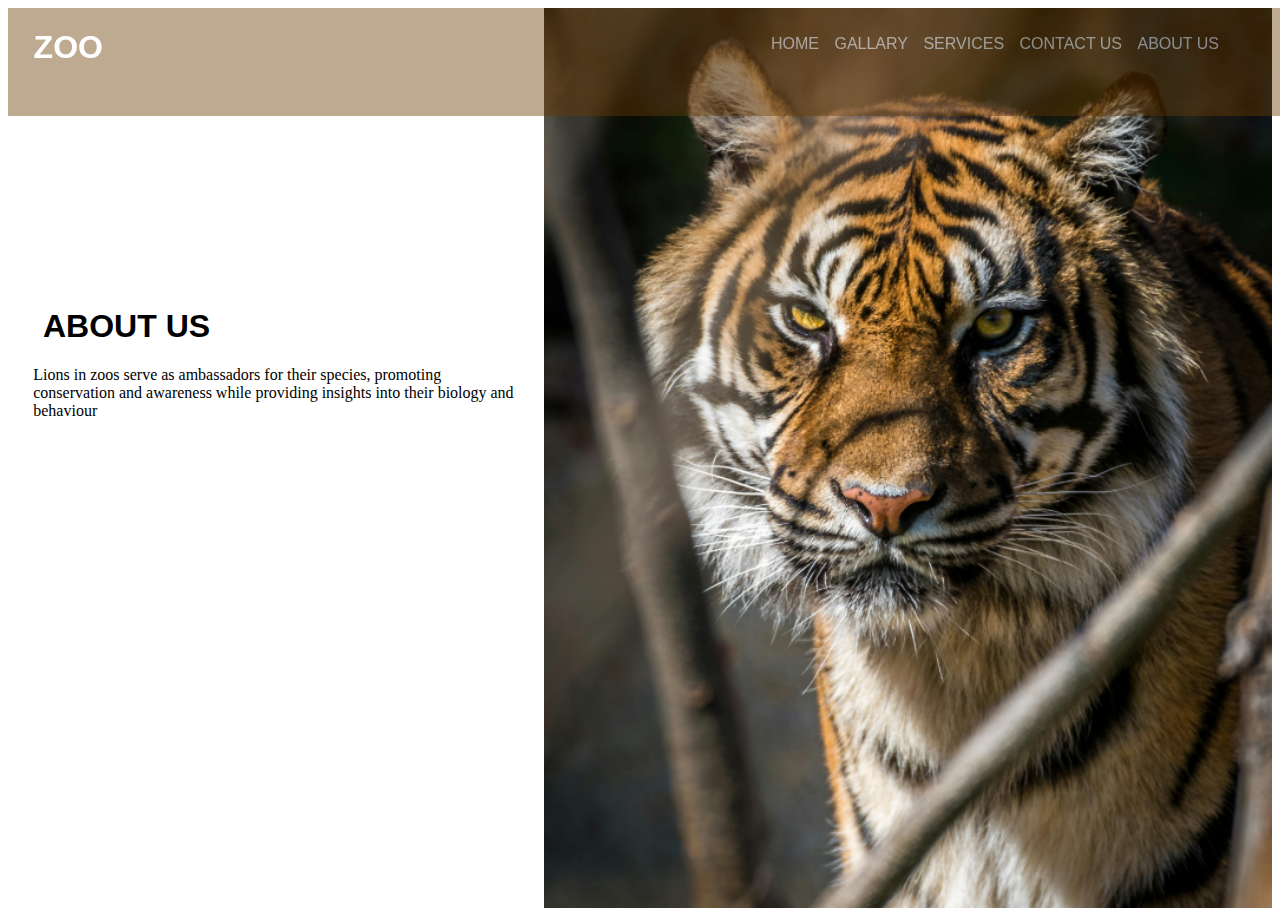
<file: aboutus.html>
<!DOCTYPE html>
<html lang="en">
<head>
    <meta charset="UTF-8">
    <meta name="viewport" content="width=device-width, initial-scale=1.0">
    <title>Zoo</title>
    <link rel="stylesheet" href="style.css">
    <script src="./jquery-3.7.1.min.js"></script>
</head>
<body>
    <script src="./index.js"></script>
    
    <header>
        <h1>
            ZOO
        </h1>
        <nav>
            <a href="./index.html">HOME</a>
            <a href="./gallary.html">GALLARY</a>
            <a href="./services.html">SERVICES</a>
            <a href="./contactus.html">CONTACT US</a>
            <a href="./aboutus.html">ABOUT US</a>
        </nav>
        <div class="menu" id="menu" >
            <img id="menu-img"  src="./img/134216_menu_lines_hamburger_icon.svg" alt="">
            <div class="content">
                <img class="close-menu" src="./img/211651_close_round_icon.svg" alt="">
                <div class="links">
                <a href="./index.html">HOME</a><br>
                <a href="./gallary.html">GALLARY</a>
                <a href="./services.html">SERVICES</a><br>
                <a href="./contactus.html">CONTACT US</a><br>
                <a href="./aboutus.html">ABOUT US</a><br>
                </div>
                </div>
        </div>
    </header>
<div class="hero">
    <div class="info">
        <h1 class="info-header">ABOUT US</h1>
        <p>
            Lions in zoos serve as ambassadors for their
            species, promoting conservation and awareness
            while providing insights into their biology and 
            behaviour
        </p>
    </div>
    <div class="aboutus-hero-section"></div>
</div>
</body>
</html>
</file>
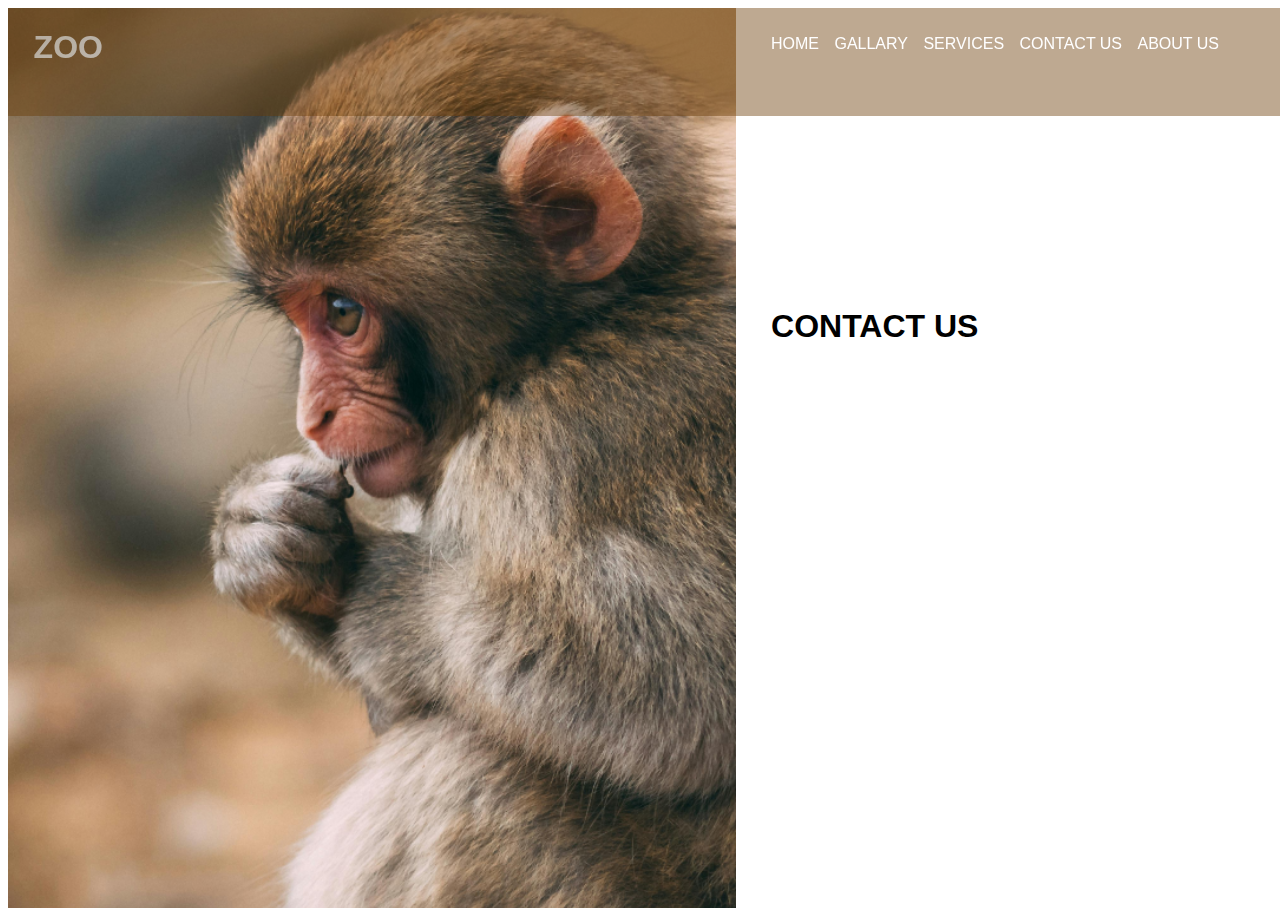
<file: contactus.html>
<!DOCTYPE html>
<html lang="en">
<head>
    <meta charset="UTF-8">
    <meta name="viewport" content="width=device-width, initial-scale=1.0">
    <title>Zoo</title>
    <link rel="stylesheet" href="style.css">
    <script src="./jquery-3.7.1.min.js"></script>
</head>
<body>
    <script src="./index.js"></script>
    
    <header>
        <h1>
            ZOO
        </h1>
        <nav>
            <a href="./index.html">HOME</a>
            <a href="./gallary.html">GALLARY</a>
            <a href="./services.html">SERVICES</a>
            <a href="./contactus.html">CONTACT US</a>
            <a href="./aboutus.html">ABOUT US</a>
        </nav>
        <div class="menu" id="menu" >
            <img id="menu-img"  src="./img/134216_menu_lines_hamburger_icon.svg" alt="">
            <div class="content">
                <img class="close-menu" src="./img/211651_close_round_icon.svg" alt="">
                <div class="links">
                <a href="./index.html">HOME</a><br>
                <a href="./gallary.html">GALLARY</a>
                <a href="./services.html">SERVICES</a><br>
                <a href="./contactus.html">CONTACT US</a><br>
                <a href="./aboutus.html">ABOUT US</a><br>
                </div>
                </div>
        </div>
    </header>
<div class="hero">
    <div class="contactus-hero-section"></div>
    <div class="info">
        <h1 class="info-header">CONTACT US</h1>
        <p>
            
        </p>
    </div>
</div>
</body>
</html>
</file>
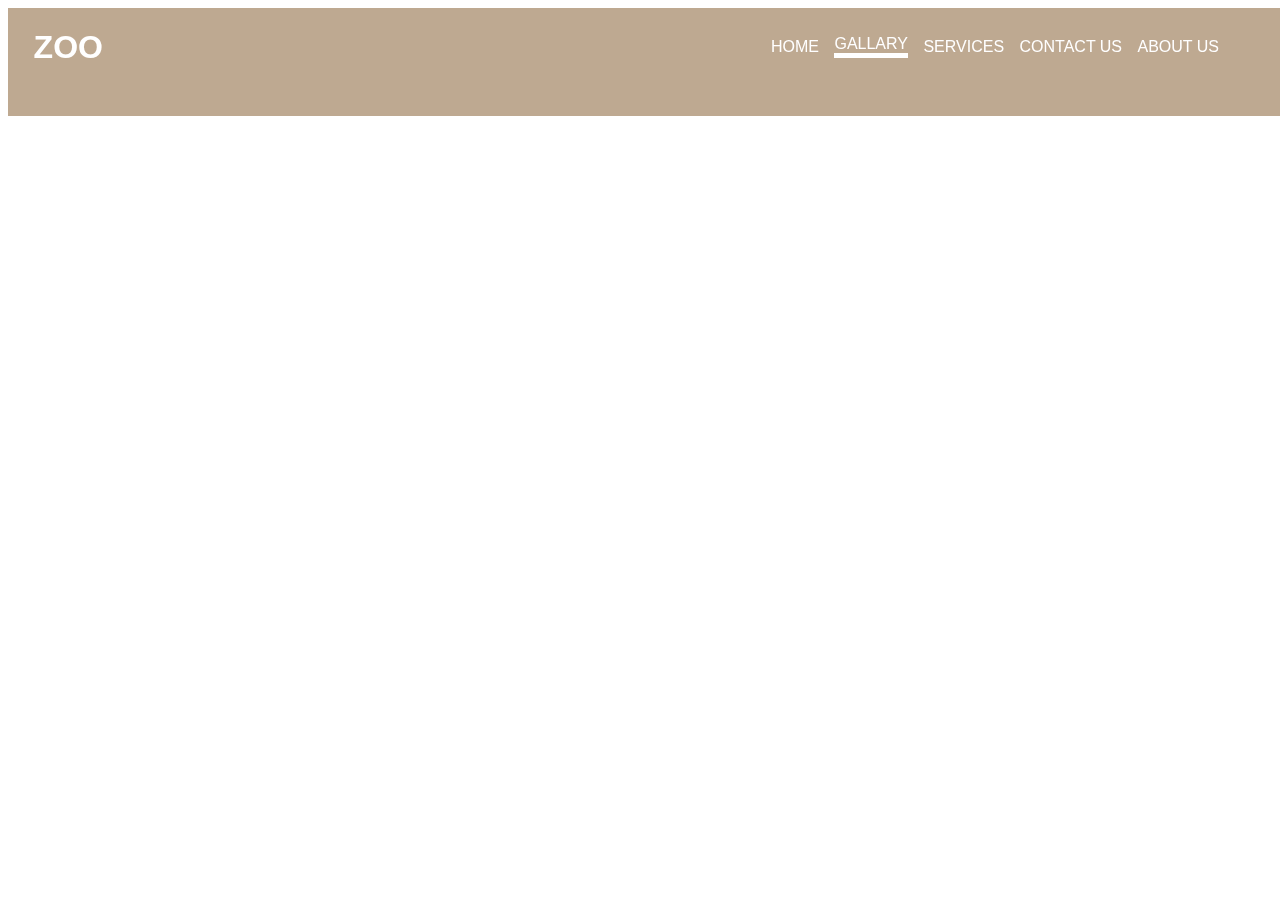
<file: gallary.html>
<!DOCTYPE html>
<html lang="en">
<head>
    <meta charset="UTF-8">
    <meta name="viewport" content="width=device-width, initial-scale=1.0">
    <title>Zoo</title>
    <link rel="stylesheet" href="style.css">
    <script src="./jquery-3.7.1.min.js"></script>
</head>
<body>
    <script src="./index.js"></script>
    
    <header>
        <h1>
            ZOO
        </h1>
        <nav>
            <a href="./index.html">HOME</a>
            <a class="active" href="./gallary.html">GALLARY</a>
            <a href="./services.html">SERVICES</a>
            <a href="./contactus.html">CONTACT US</a>
            <a href="./aboutus.html">ABOUT US</a>
        </nav>
        <div class="menu" id="menu" >
            <img id="menu-img"  src="./img/134216_menu_lines_hamburger_icon.svg" alt="">
            <div class="content">
                <img class="close-menu" src="./img/211651_close_round_icon.svg" alt="">
                <div class="links">
                <a href="./index.html">HOME</a><br>
                <a href="./gallary.html">GALLARY</a><br>
                <a href="./services.html">SERVICES</a><br>
                <a href="./contactus.html">CONTACT US</a><br>
                <a href="./aboutus.html">ABOUT US</a><br>
                </div>
                </div>
        </div>
    </header>
<div class="hero">
</div>
</body>
</html>
</file>
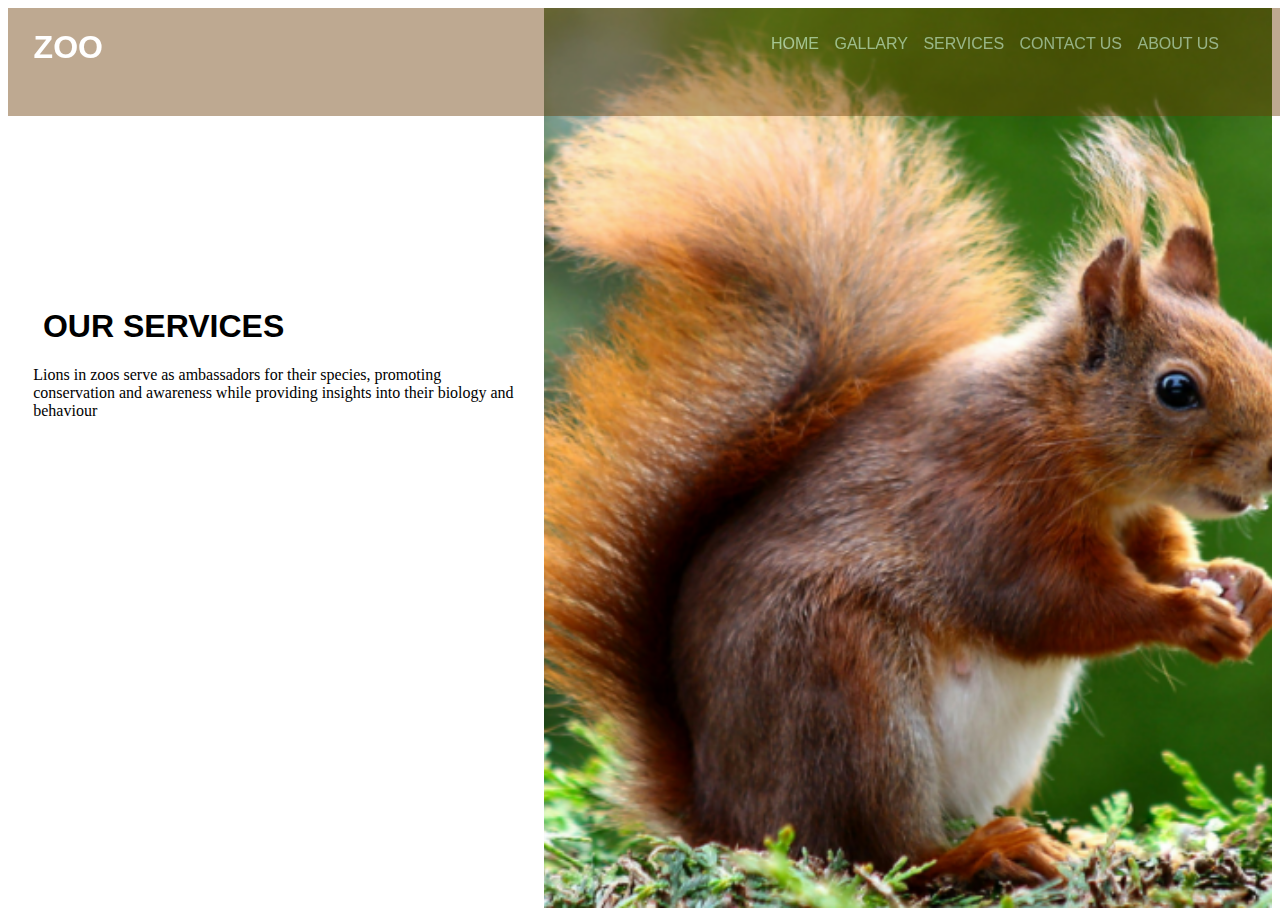
<file: services.html>
<!DOCTYPE html>
<html lang="en">
<head>
    <meta charset="UTF-8">
    <meta name="viewport" content="width=device-width, initial-scale=1.0">
    <title>Zoo</title>
    <link rel="stylesheet" href="style.css">
    <script src="./jquery-3.7.1.min.js"></script>
</head>
<body>
    <script src="./index.js"></script>
    
    <header>
        <h1>
            ZOO
        </h1>
        <nav>
            <a href="./index.html">HOME</a>
            <a href="./index.html">GALLARY</a>
            <a href="./services.html">SERVICES</a>
            <a href="./contactus.html">CONTACT US</a>
            <a href="./aboutus.html">ABOUT US</a>
        </nav>
        <div class="menu" id="menu" >
            <img id="menu-img"  src="./img/134216_menu_lines_hamburger_icon.svg" alt="">
            <div class="content">
                <img class="close-menu" src="./img/211651_close_round_icon.svg" alt="">
                <div class="links">
                <a href="./index.html">HOME</a><br>
                <a href="./gallary.html">GALLARY</a>
                <a href="./services.html">SERVICES</a><br>
                <a href="./contactus.html">CONTACT US</a><br>
                <a href="./aboutus.html">ABOUT US</a><br>
                </div>
                </div>
        </div>
    </header>
<div class="hero">
    <div class="info">
        <h1 class="info-header">OUR SERVICES</h1>
        <p>
            Lions in zoos serve as ambassadors for their
            species, promoting conservation and awareness
            while providing insights into their biology and 
            behaviour
        </p>
    </div>
    <div class="services-hero-section"></div>
</div>
</body>
</html>
</file>
<file: style.css>
body{
overflow: hidden;
}
.hero {
display: flex;
}
.hero-img-container{
    width: 40%;
    /* transition: width 5s; */  
    transition: width 2s, height 2s, transform 2s;
    /*border: 1px solid;*/
    background-image: url(./img/pexels-ardit-mbrati-LION.png);
    height: 98vh;
    background-position: center;
    background-size: 100% ;
    background-repeat: no-repeat;
    -webkit-transition: width 5s;
    -moz-transition: width 5s;
    -ms-transition: width 5s;
    -o-transition: width 5s;
    animation-name: grow;
    animation-duration: 4s;
  /* animation-iteration-count: infinite; */
  }

@keyframes grow{
  0%{width: 50%;}
  /* 25%{width: 60%;} */
  50%{width: 60%;}
  100%{width: 50%;}
}
/* .hero-img-container:hover{
  width: 60%;
  height: 100vh;
  transform: rotate(150deg);
  cursor: pointer;
  -webkit-transform: rotate(150deg);
  -moz-transform: rotate(150deg);
  -ms-transform: rotate(150deg);
  -o-transform: rotate(150deg);
} */

.services-hero-section {
  background: url(./img/pexels-ardit-mbrati-SQUIRREL.png);
  background-repeat: no-repeat;
  background-position: center;
  background-size: cover;
  height: 100vh;
  width: 60%;
  z-index: -10;
}
.aboutus-hero-section {
  background: url(./img/pexels-ardit-mbrati-TIGER.png);
  background-repeat: no-repeat;
  background-position: center top 20%;
  /* background-position-Y: ; */
  background-size: cover;
  height: 100vh;
  width: 60%;
  z-index: -10;
}
.contactus-hero-section {
  animation-name: grow;
  animation-duration: 4s;
  /* animation-iteration-count: infinite; */
  background: url(./img/pexels-ardit-mbrati-MONKEY.png);
  background-repeat: no-repeat;
  background-position: center;
  background-size: cover;
  height: 100vh;
  width: 60%;
  z-index: -10;
}
header {
  z-index: 5;
  background-color: re;
  background-color: rgba(107, 58, 3, 0.87);
  opacity: 50%;
  /* color: #fff; */
  position: fixed;
  height: 12vh;
  font-family: Arial, Helvetica, sans-serif;
  width: 100%;
}
h1 {
  position: relative;
  left: 2%;
  font-family: Arial, Helvetica, sans-serif;
  color: #fff;

  font-weight: 900;
}
nav {
  float: right;
  position: relative;
  margin-top: -4.5%;
  display: flex;
  /* gap: 2rem; */
  justify-content: space-between;
  align-items: center;
  padding: 5px;
  right: 5%;
  width: 35%;
}
a {
  text-decoration: none;
  color: #fff;
  cursor: pointer;
}
a:hover {
  /*text-decoration: underline;
    */
  border-bottom: 5px solid;
  transition: 0.5s ease;
  -webkit-transition: 0.5s ease;
  -moz-transition: 0.5s ease;
  -ms-transition: 0.5s ease;
  -o-transition: 0.5s ease;
}

.active{
  border-bottom: 5px solid;
}




.menu {
  display: none;
  
}

.info {
    margin-top: 20%;
  color: #000;
  padding: 2%;
  width: 40%;
}

.info-header {
  color: #000;
}

@media screen and (orientation: portrait) {
  body {
    overflow: hidden;
    background-size: cover;
    height: 100vh;
    background-position: center;
  }

  nav {
    display: none;
  }
.hero{
  background-image: url(./img/pexels-ardit-mbrati-LION.png);
  width: 100%;
  height: 100vh;
  background-size: cover;
}
.hero-img-container{
  visibility: hidden;
  display: none;
}
  .menu {
    display: block;
    float: right;
    position: relative;
    margin-bottom: -12%;
    right: -25%;
    /* border: 1px solid; */
    height: 90vh;
    top: -80%;
    width: 40%;
    cursor: pointer;
    transition: all 0.5s ease-in-out;
    z-index: 10;
    -webkit-transition: all 0.5s ease-in-out;
    -moz-transition: all 0.5s ease-in-out;
    -ms-transition: all 0.5s ease-in-out;
    -o-transition: all 0.5s ease-in-out;
}

  .content {
    background-color: aliceblue;
    /* display: inline; */
    cursor: pointer;
    /*padding: 5%;
    */height: 100vh;
    /* right: -10%;
    */right: 65%;
    width: 100%;
    position: absolute;
    top: -8%;
    /* border: 1px solid white; */
    display: none;
    transition: all 400ms ease-in-out;
    -webkit-transition: all 400ms ease-in-out;
    -moz-transition: all 400ms ease-in-out;
    -ms-transition: all 400ms ease-in-out;
    -o-transition: all 400ms ease-in-out;
}

  a {
    top: -20%;
    position: initial;
    /* margin-top: 15%; */
    /* border: 1px solid;         */
    padding: 5%;
    color: #000;
    text-align: center;
    justify-content: center;
    display: flex;
  }

  a:hover {
    border-bottom: none;
    /* background-color: aquamarine; */
    transition: 1s ease-in;
    -webkit-transition: 1s ease-in;
    -moz-transition: 1s ease-in;
    -ms-transition: 1s ease-in;
    -o-transition: 1s ease-in;
  }

  .links {
    margin-top: 35%;
  }
  .close-menu {
    border: 1px solid;
    padding: 2px;
    width: 15%;
    height: auto;
    right: 8%;
    float: right;
    position: relative;
    top: 2%;
    transition: all 0.2s ease-out;
    -webkit-transition: all 0.2s ease-out;
    -moz-transition: all 0.2s ease-out;
    -ms-transition: all 0.2s ease-out;
    -o-transition: all 0.2s ease-out;
  }

  .info {
    
    position: relative;
    top: 50%;
    /* border: 1px solid; */
    color: #fff;
    width: 100%;
    height: 30vh;
  }

  .info-header {
    color: #fff;
  }

  .hero-img-container{
    animation: none;
    -webkit-animation: none;
}









}
</file>
